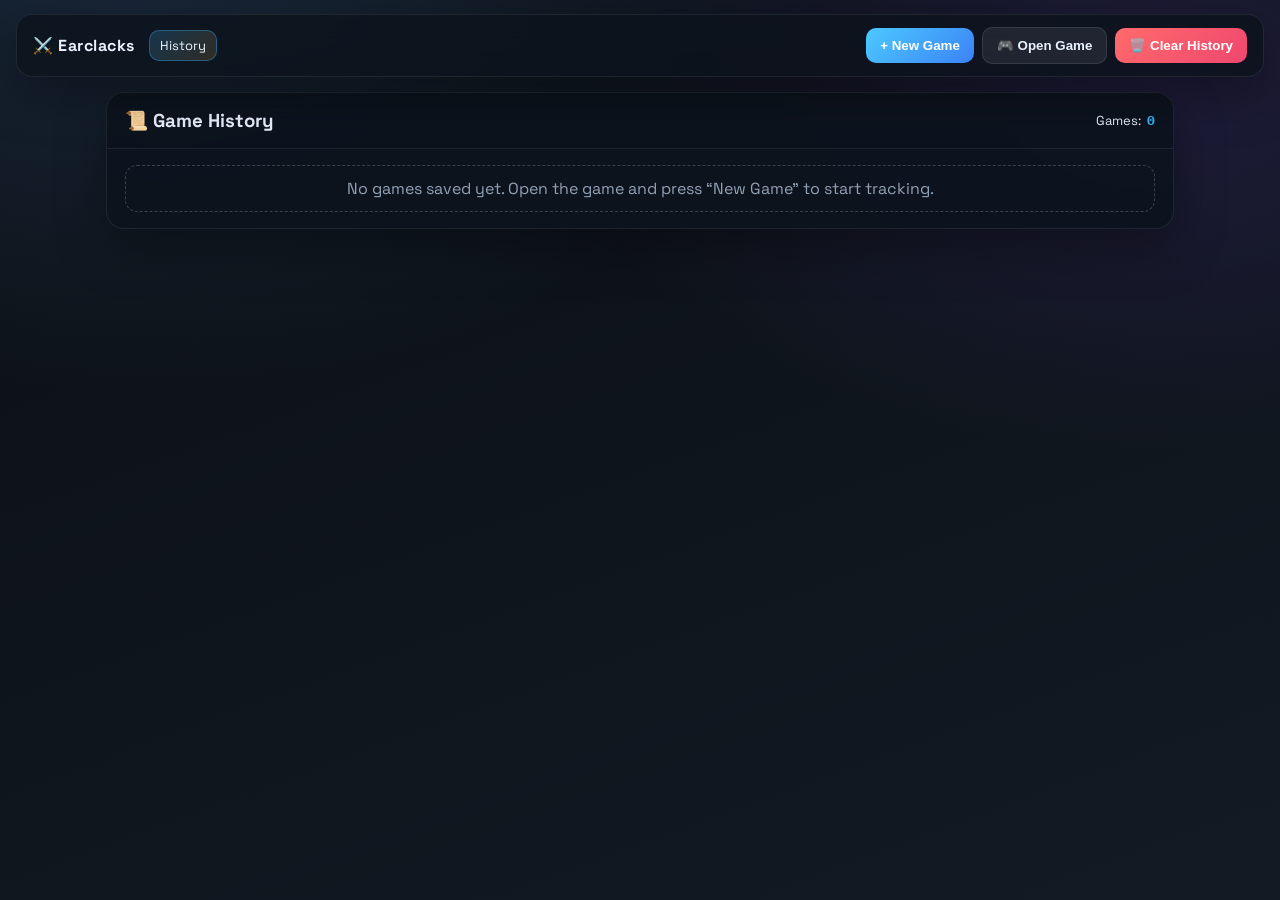
<file: index.html>
<!doctype html>
<html lang="en">
  <head>
    <meta charset="utf-8" />
    <meta name="viewport" content="width=device-width,initial-scale=1" />
    <title>Earclacks - History</title>
    <link rel="stylesheet" href="src/style.css" />
  </head>
  <body class="page">
    <div id="topNav">
      <div class="nav-left">
        <div class="logo">⚔️ Earclacks</div>
        <div class="game-name">History</div>
      </div>
      <div class="nav-right">
        <button id="newGameFromHome" class="btn btn-primary">+ New Game</button>
        <button id="openGame" class="btn btn-secondary">🎮 Open Game</button>
        <button id="clearHistory" class="btn btn-danger">🗑️ Clear History</button>
      </div>
    </div>

    <div class="page-shell">
      <div class="page-card">
        <div class="page-card-header">
          <h3 style="margin:0">📜 Game History</h3>
          <div style="display:flex;gap:8px;align-items:center;flex-wrap:wrap">
            <span class="stat-display">
              <span class="stat-label">Games:</span>
              <span class="stat-value" id="gamesCount">0</span>
            </span>
          </div>
        </div>
        <div class="page-card-body">
          <div id="gamesList" class="games-list"></div>
        </div>
      </div>
    </div>

    <!-- Mode selection modal -->
    <div id="modeModal" class="modal">
      <div class="modal-overlay"></div>
      <div class="modal-container">
        <div class="modal-header">
          <h2>🎮 Select Mode</h2>
          <button class="modal-close" id="closeMode">&times;</button>
        </div>
        <div class="modal-body">
          <div style="display:flex;gap:10px;flex-wrap:wrap">
            <button class="btn btn-primary" data-mode="sandbox">Sandbox</button>
            <button class="btn btn-secondary" data-mode="battle_royale">Battle Royale</button>
          </div>
          <div class="info-box" style="margin-top:12px">
            Battle Royale: last tank alive gets FIRST PLACE (auto-pauses at 1 remaining).
          </div>
        </div>
      </div>
    </div>

    <script src="src/history.js"></script>
  </body>
</html>
</file>
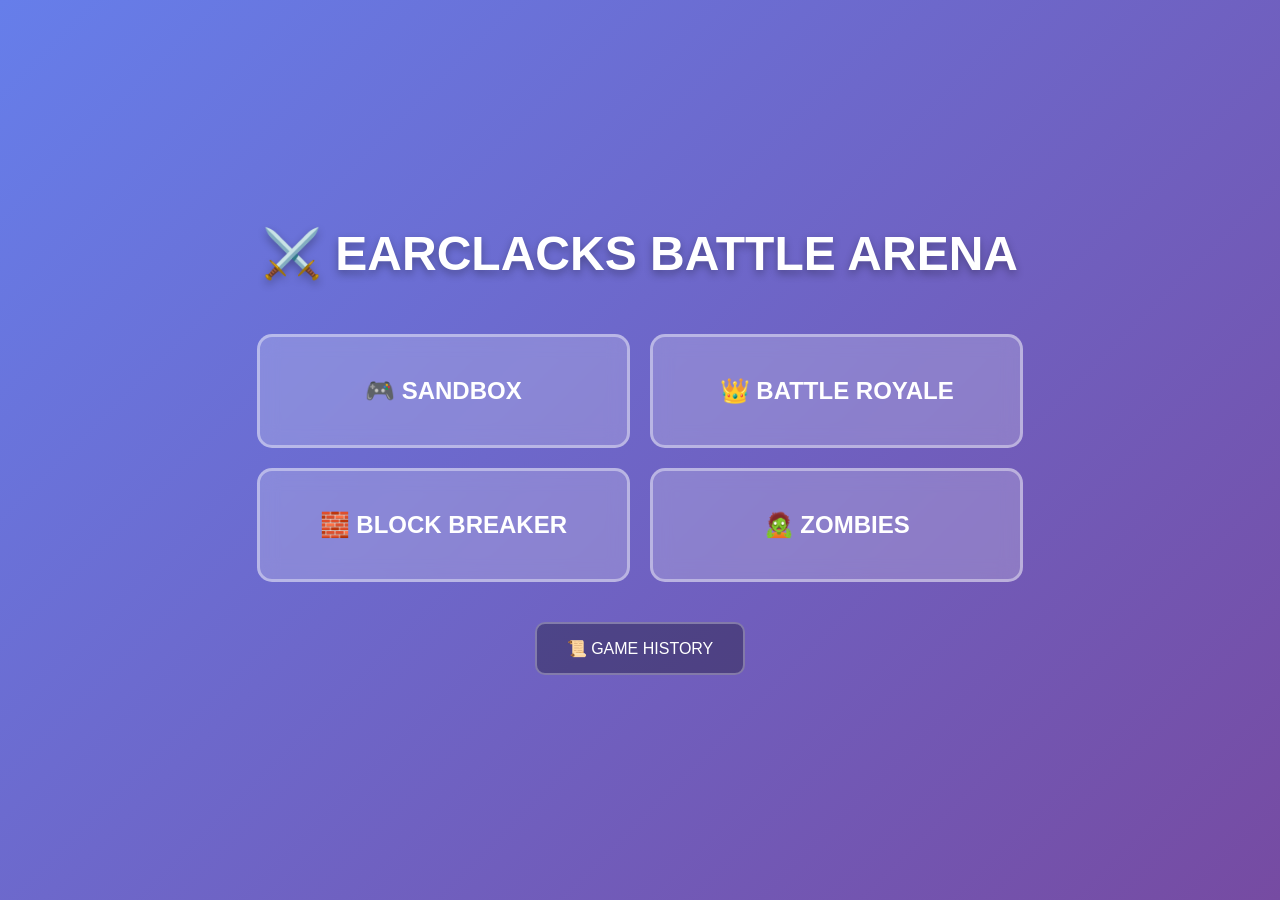
<file: game.html>
<!DOCTYPE html>
<html lang="en">
<head>
  <meta charset="UTF-8">
  <meta name="viewport" content="width=device-width, initial-scale=1.0">
  <title>Earclacks - Ball Battles</title>
  <link rel="stylesheet" href="src/game-style.css">
</head>
<body>
  <!-- Game Mode Selection -->
  <div id="mainMenu" class="screen">
    <h1>⚔️ EARCLACKS BATTLE ARENA</h1>
    <div class="mode-grid">
      <button class="mode-btn" onclick="startMode('sandbox')">🎮 SANDBOX</button>
      <button class="mode-btn" onclick="startMode('battleroyale')">👑 BATTLE ROYALE</button>
      <button class="mode-btn" onclick="startMode('blockbreaker')">🧱 BLOCK BREAKER</button>
      <button class="mode-btn" onclick="startMode('zombies')">🧟 ZOMBIES</button>
    </div>
    <button class="history-btn" onclick="showHistory()">📜 GAME HISTORY</button>
  </div>

  <!-- History Screen -->
  <div id="historyScreen" class="screen" style="display:none">
    <h1>📜 Game History</h1>
    <div id="gamesList"></div>
    <button onclick="backToMenu()">← Back</button>
  </div>

  <!-- Game Screen -->
  <div id="gameScreen" class="screen" style="display:none">
    <div id="topBar">
      <span id="modeLabel">SANDBOX</span>
      <button id="pauseBtn" onclick="togglePause()">⏸️ Pause</button>
      <label>Speed: <input type="range" id="speedSlider" min="1" max="10" value="1" oninput="updateSpeed(this.value)"><span id="speedLabel">1x</span></label>
      <button onclick="clearMap()">🗑️ Clear</button>
      <button onclick="saveGame()">💾 Save</button>
      <button onclick="endGame()">🏁 End Game</button>
    </div>

    <div id="spawnPanel">
      <h3>Spawn Ball</h3>
      <select id="ballType"></select>
      <div id="ballDesc"></div>
      <input type="number" id="qty" value="1" min="1" max="50">
      <select id="teamSelect"><option value="0">Individual</option></select>
      <button onclick="spawnBalls()">✓ Spawn</button>
    </div>

    <div id="sidebar">
      <h3>Teams</h3>
      <input type="text" id="teamName" placeholder="Team name">
      <button onclick="createTeam()">+ Team</button>
      <div id="teamsList"></div>
      <div id="ballInfo"></div>
    </div>

    <canvas id="canvas"></canvas>
  </div>

  <script src="src/game-engine.js"></script>
</body>
</html>
</file>
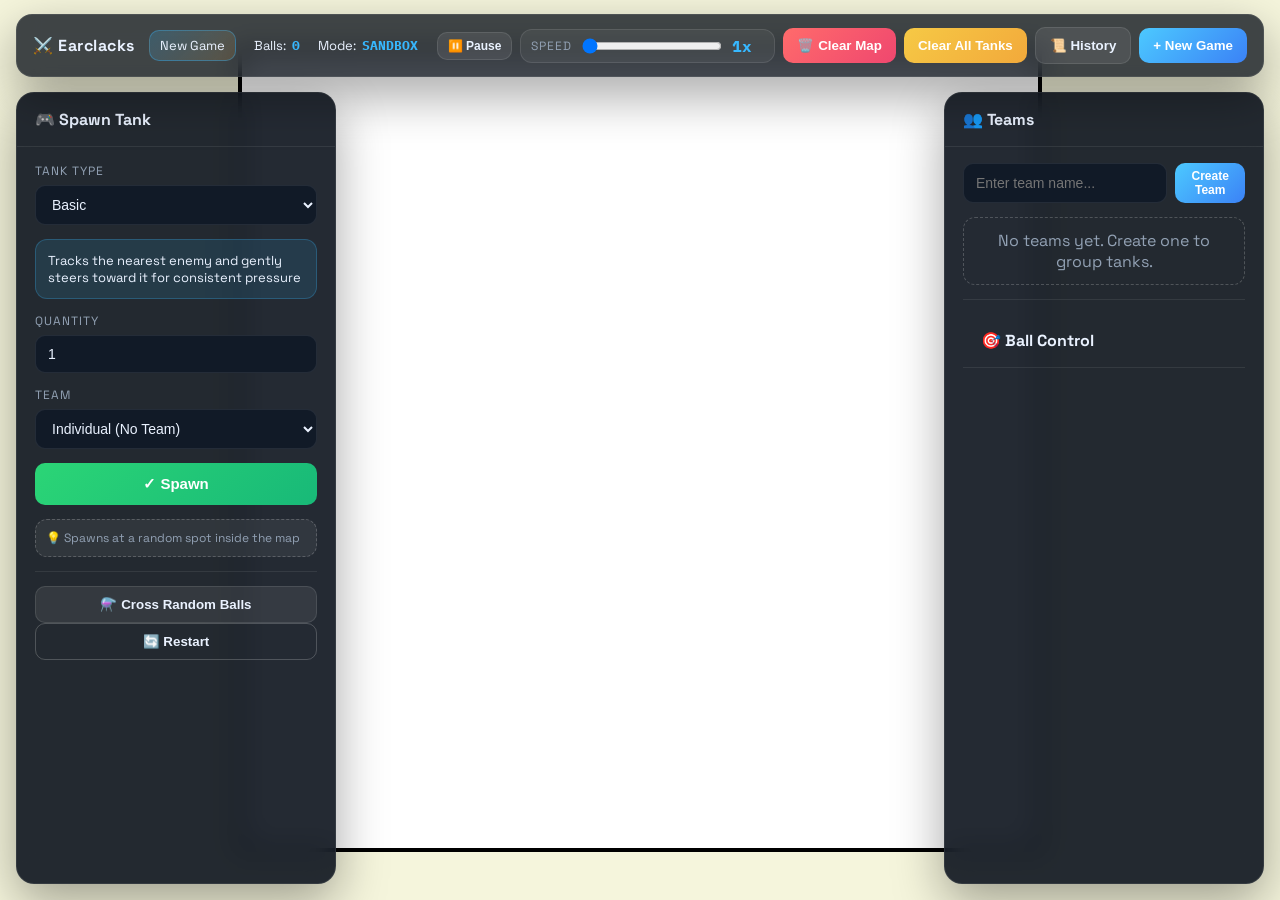
<file: play.html>
<!doctype html>
<html lang="en">
  <head>
    <meta charset="utf-8" />
    <meta name="viewport" content="width=device-width,initial-scale=1" />
    <title>Earclacks - Play</title>
    <link rel="stylesheet" href="src/style.css" />
  </head>
  <body>
    <!-- Top Navigation Bar -->
    <div id="topNav">
      <div class="nav-left">
        <div class="logo">⚔️ Earclacks</div>
        <div class="game-name" id="currentGameName">New Game</div>
      </div>
      <div class="nav-center">
        <div class="stat-display">
          <span class="stat-label">Balls:</span>
          <span class="stat-value" id="count">0</span>
        </div>
        <div class="stat-display" style="margin-left:10px">
          <span class="stat-label">Mode:</span>
          <span class="stat-value" id="modeLabel">SANDBOX</span>
        </div>
      </div>
      <div class="nav-right">
        <button id="pauseBtn" class="btn btn-secondary btn-small" type="button">⏸️ Pause</button>
        <div class="nav-speed">
          <span class="nav-speed-label">Speed</span>
          <input id="speedSlider" class="nav-speed-slider" type="range" min="1" max="10" step="1" value="1" />
          <span id="speedValue" class="nav-speed-value">1x</span>
        </div>
        <button id="clearMap" class="btn btn-danger">🗑️ Clear Map</button>
        <button id="clearTanks" class="btn btn-warning">Clear All Tanks</button>
        <button id="historyBtn" class="btn btn-secondary">📜 History</button>
        <button id="newGame" class="btn btn-primary">+ New Game</button>
      </div>
    </div>

    <!-- Left Panel - Spawn Controls -->
    <div id="leftPanel">
      <div class="panel-header">
        <h3>🎮 Spawn Tank</h3>
      </div>

      <div class="panel-content">
        <div class="form-group">
          <label>Tank Type</label>
          <select id="type" class="modern-select">
            <option value="basic">Basic</option>
            <option value="grower">Grower</option>
            <option value="wrench">Wrench</option>
            <option value="swinger">Swinger</option>
            <option value="splitter">Splitter</option>
            <option value="healer">Healer</option>
            <option value="speeder">Speeder</option>
            <option value="tank">Tank</option>
            <option value="sniper">Sniper</option>
            <option value="vampire">Vampire</option>
            <option value="bomber">Bomber</option>
            <option value="freezer">Freezer</option>
            <option value="shield">Shield</option>
            <option value="teleporter">Teleporter</option>
            <option value="multiplier">Multiplier</option>
            <option value="drainer">Drainer</option>
            <option value="artillery">Artillery</option>
            <option value="medic">Medic</option>
            <option value="rammer">Rammer</option>
            <option value="blinker">Blinker</option>
            <option value="magnet">Magnet</option>
            <option value="splitshot">Splitshot</option>
          </select>
        </div>

        <div id="tankDescription" class="tank-description">Select a tank type to see its abilities</div>

        <div class="form-group">
          <label>Quantity</label>
          <input type="number" id="spawnQty" class="modern-input" value="1" min="1" max="50" />
        </div>

        <div class="form-group">
          <label>Team</label>
          <select id="spawnTeamSelect" class="modern-select">
            <option value="">Individual (No Team)</option>
          </select>
        </div>

        <button id="confirmSpawn" class="btn btn-success btn-large">✓ Spawn</button>

        <div class="info-box">💡 Spawns at a random spot inside the map</div>

        <div class="divider"></div>

        <div class="other-controls">
          <button id="cross" class="btn btn-secondary btn-block">⚗️ Cross Random Balls</button>
          <button id="restart" class="btn btn-outline btn-block">🔄 Restart</button>
        </div>
      </div>
    </div>

    <!-- Right Panel - Teams & Ball Control -->
    <div id="rightPanel">
      <div class="panel-header">
        <h3>👥 Teams</h3>
      </div>

      <div class="panel-content">
        <div class="team-creator">
          <input type="text" id="newTeamName" class="modern-input" placeholder="Enter team name..." />
          <button id="createTeam" class="btn btn-primary btn-small">Create Team</button>
        </div>

        <div id="teamsList" class="teams-list"></div>

        <div class="divider"></div>

        <div class="panel-header">
          <h3>🎯 Ball Control</h3>
        </div>

        <div id="statEditor" class="stat-editor" style="display:none">
          <div class="stat-editor-header">
            <h4>Selected Ball #<span id="selectedBallId">0</span></h4>
            <button id="deleteBall" class="btn btn-danger btn-tiny">🗑️ Delete</button>
          </div>

          <div class="diep-stats">
            <div class="diep-stat" data-stat="health">
              <div class="diep-stat-top">
                <label>Health</label>
                <input type="number" id="stat-health" step="1" class="diep-num" />
              </div>
              <div class="diep-bar" data-bar-for="health" aria-label="Health"></div>
            </div>

            <div class="diep-stat" data-stat="maxHealth">
              <div class="diep-stat-top">
                <label>Max HP</label>
                <input type="number" id="stat-maxHealth" step="1" class="diep-num" />
              </div>
              <div class="diep-bar" data-bar-for="maxHealth" aria-label="Max HP"></div>
            </div>

            <div class="diep-stat" data-stat="baseSize">
              <div class="diep-stat-top">
                <label>Size</label>
                <input type="number" id="stat-baseSize" step="0.5" class="diep-num" />
              </div>
              <div class="diep-bar" data-bar-for="baseSize" aria-label="Size"></div>
            </div>

            <div class="diep-stat" data-stat="speed">
              <div class="diep-stat-top">
                <label>Speed</label>
                <input type="number" id="stat-speed" step="0.1" class="diep-num" />
              </div>
              <div class="diep-bar" data-bar-for="speed" aria-label="Speed"></div>
            </div>

            <div class="diep-stat" data-stat="damage">
              <div class="diep-stat-top">
                <label>Damage</label>
                <input type="number" id="stat-damage" step="0.1" class="diep-num" />
              </div>
              <div class="diep-bar" data-bar-for="damage" aria-label="Damage"></div>
            </div>

            <div class="diep-stat" data-stat="team">
              <div class="diep-stat-top">
                <label>Team</label>
                <select id="stat-teamSelect" class="modern-select">
                  <option value="">Individual</option>
                </select>
              </div>
            </div>
          </div>
        </div>

        <div id="turretInspector" class="turret-inspector" style="display:none">
          <div class="turret-inspector-header">
            <h4 style="margin:0">Selected Turret</h4>
            <button id="jumpToOwner" class="btn btn-secondary btn-tiny">Go to Owner</button>
          </div>
          <div class="turret-inspector-body">
            <div class="turret-row"><span class="turret-label">Owner</span><span id="turretOwnerId" class="turret-value">?</span></div>
            <div class="turret-row"><span class="turret-label">Team</span><span id="turretTeam" class="turret-value">?</span></div>
          </div>
        </div>

        <div id="ballList" class="ball-list"></div>
      </div>
    </div>

    <!-- Mode selection modal -->
    <div id="modeModal" class="modal">
      <div class="modal-overlay"></div>
      <div class="modal-container">
        <div class="modal-header">
          <h2>🎮 Select Mode</h2>
          <button class="modal-close" id="closeMode">&times;</button>
        </div>
        <div class="modal-body">
          <div style="display:flex;gap:10px;flex-wrap:wrap">
            <button class="btn btn-primary" data-mode="sandbox">Sandbox</button>
            <button class="btn btn-secondary" data-mode="battle_royale">Battle Royale</button>
          </div>
          <div class="info-box" style="margin-top:12px">
            Battle Royale: last tank alive gets FIRST PLACE (auto-pauses at 1 remaining).
          </div>
        </div>
      </div>
    </div>

    <canvas id="game"></canvas>
    <script src="src/main.js"></script>
  </body>
</html>
</file>
<file: src/style.css>
@import url('https://fonts.googleapis.com/css2?family=Space+Grotesk:wght@400;500;600;700&family=IBM+Plex+Mono:wght@500&display=swap');

:root{
  --bg-1:#0b0f14;
  --bg-2:#131a24;
  --panel:#0f1520;
  --panel-2:#111a27;
  --stroke:rgba(255,255,255,0.08);
  --accent:#37b8ff;
  --accent-2:#ffb347;
  --success:#2bd576;
  --danger:#ff6b6b;
  --warning:#f6c945;
  --text:#eaf2ff;
  --muted:#92a1b4;
  --shadow:0 18px 50px rgba(0,0,0,0.35);
}

*{box-sizing:border-box}
html,body{height:100%;margin:0}
body{
  background:radial-gradient(1200px 800px at 10% -10%, #1a2a3d 0%, transparent 60%),
             radial-gradient(1000px 600px at 90% 10%, #1e1c3a 0%, transparent 60%),
             linear-gradient(160deg,var(--bg-1),var(--bg-2));
  color:var(--text);
  font-family:"Space Grotesk","Trebuchet MS","Segoe UI",sans-serif;
  overflow:hidden;
}
body.page{overflow:auto}

canvas{display:block;width:100vw;height:100vh}

#topNav{
  position:fixed;
  left:16px;
  right:16px;
  top:14px;
  padding:12px 16px;
  display:flex;
  align-items:center;
  justify-content:space-between;
  gap:16px;
  background:rgba(12,18,28,0.78);
  border:1px solid var(--stroke);
  border-radius:16px;
  box-shadow:var(--shadow);
  backdrop-filter:blur(12px);
  z-index:20;
}

.nav-left{display:flex;align-items:center;gap:14px}
.logo{font-weight:700;letter-spacing:0.5px}
.game-name{
  padding:6px 10px;
  border-radius:10px;
  background:linear-gradient(135deg,rgba(55,184,255,0.2),rgba(255,179,71,0.15));
  border:1px solid rgba(55,184,255,0.35);
  font-size:13px;
}
.nav-center{display:flex;align-items:center;gap:8px}
.stat-display{display:flex;align-items:center;gap:6px;font-size:13px}
.stat-value{font-weight:700;font-family:"IBM Plex Mono",monospace;color:var(--accent)}

.nav-right{display:flex;align-items:center;gap:8px;flex-wrap:wrap}

.nav-speed{
  display:flex;
  align-items:center;
  gap:8px;
  padding:6px 10px;
  border-radius:12px;
  background:rgba(255,255,255,0.05);
  border:1px solid rgba(255,255,255,0.10);
}
.nav-speed-label{font-size:12px;color:var(--muted);text-transform:uppercase;letter-spacing:1px}
.nav-speed-slider{width:140px}
.nav-speed-value{min-width:32px;font-weight:700;font-family:"IBM Plex Mono",monospace;color:var(--accent)}

#leftPanel,#rightPanel{
  position:fixed;
  top:92px;
  bottom:16px;
  width:320px;
  background:rgba(13,19,29,0.9);
  border:1px solid var(--stroke);
  border-radius:18px;
  box-shadow:var(--shadow);
  backdrop-filter:blur(14px);
  z-index:15;
  display:flex;
  flex-direction:column;
}
#leftPanel{left:16px}
#rightPanel{right:16px}

.panel-header{
  padding:16px 18px;
  border-bottom:1px solid var(--stroke);
}
.panel-header h3{margin:0;font-size:16px}
.panel-content{
  padding:16px 18px;
  overflow:auto;
  display:flex;
  flex-direction:column;
  gap:14px;
}

.form-group{display:flex;flex-direction:column;gap:6px}
label{font-size:12px;color:var(--muted);text-transform:uppercase;letter-spacing:1px}

.modern-input,.modern-select,textarea{
  width:100%;
  background:var(--panel-2);
  color:var(--text);
  border:1px solid rgba(255,255,255,0.08);
  border-radius:10px;
  padding:10px 12px;
  font-size:14px;
  outline:none;
}
.modern-input:focus,.modern-select:focus,textarea:focus{
  border-color:rgba(55,184,255,0.5);
  box-shadow:0 0 0 2px rgba(55,184,255,0.2);
}

.tank-description{
  background:rgba(55,184,255,0.12);
  border:1px solid rgba(55,184,255,0.25);
  padding:12px;
  border-radius:12px;
  font-size:13px;
  color:var(--text);
}

.desc-count{font-size:12px;color:var(--muted);text-align:right}

.btn{
  border:none;
  border-radius:10px;
  padding:10px 14px;
  font-weight:600;
  cursor:pointer;
  transition:transform 0.15s ease, box-shadow 0.15s ease, opacity 0.2s ease;
}
.btn:disabled{opacity:0.5;cursor:not-allowed;transform:none}
.btn:hover:not(:disabled){transform:translateY(-1px);box-shadow:0 8px 18px rgba(0,0,0,0.25)}

.btn-primary{background:linear-gradient(135deg,#4cc9ff,#3b82f6);color:#fff}
.btn-secondary{background:rgba(255,255,255,0.08);color:var(--text);border:1px solid rgba(255,255,255,0.1)}
.btn-success{background:linear-gradient(135deg,#2bd576,#18b978);color:#fff}
.btn-danger{background:linear-gradient(135deg,#ff6b6b,#ef476f);color:#fff}
.btn-warning{background:linear-gradient(135deg,#f6c945,#f2a93b);color:#fff}
.btn-outline{background:transparent;color:var(--text);border:1px solid rgba(255,255,255,0.2)}

.btn-large{padding:12px 16px;font-size:15px}
.btn-small{padding:6px 10px;font-size:12px}
.btn-tiny{padding:4px 8px;font-size:11px}
.btn-block{width:100%}

.info-box{
  background:rgba(255,255,255,0.06);
  border:1px dashed rgba(255,255,255,0.2);
  padding:10px;
  border-radius:12px;
  font-size:12px;
  color:var(--muted);
}

.divider{height:1px;background:rgba(255,255,255,0.08)}

.team-creator{display:flex;gap:8px}

.teams-list{display:flex;flex-direction:column;gap:10px}
.team-card{
  display:flex;
  align-items:center;
  gap:12px;
  padding:10px 12px;
  border-radius:12px;
  background:rgba(255,255,255,0.05);
  border:1px solid rgba(255,255,255,0.08);
}
.team-swatch{width:20px;height:20px;border-radius:6px;border:1px solid rgba(0,0,0,0.3)}
.team-name{font-weight:600}
.team-meta{font-size:12px;color:var(--muted)}

.ball-list{display:flex;flex-direction:column;gap:10px}
.ball-item{
  display:flex;
  align-items:center;
  gap:10px;
  padding:10px 12px;
  border-radius:12px;
  background:rgba(255,255,255,0.04);
  border:1px solid rgba(255,255,255,0.08);
  cursor:pointer;
}
.ball-item.selected{border-color:#fffb8a;background:rgba(255,251,138,0.15);color:#fff}
.ball-item.selected .ball-sub{color:#fff}
.ball-color{width:18px;height:18px;border-radius:50%;border:1px solid rgba(0,0,0,0.35)}
.ball-meta{flex:1}
.ball-title{font-weight:600;font-size:13px}
.ball-sub{font-size:12px;color:var(--muted)}
.team-select{background:var(--panel-2);color:var(--text);border:1px solid rgba(255,255,255,0.1);border-radius:8px;padding:6px 8px;font-size:12px}

.stat-editor{
  background:rgba(55,184,255,0.12);
  border:1px solid rgba(55,184,255,0.25);
  padding:12px;
  border-radius:12px;
}
.stat-editor-header{display:flex;align-items:center;justify-content:space-between;margin-bottom:10px}

.turret-inspector{
  background:rgba(255,179,71,0.12);
  border:1px solid rgba(255,179,71,0.25);
  padding:12px;
  border-radius:12px;
}
.turret-inspector-header{display:flex;align-items:center;justify-content:space-between;margin-bottom:10px;gap:8px}
.turret-inspector-body{display:flex;flex-direction:column;gap:8px}
.turret-row{display:flex;align-items:center;justify-content:space-between;gap:10px}
.turret-label{font-size:11px;color:var(--muted);text-transform:uppercase;letter-spacing:1px}
.turret-value{font-size:12px;font-family:"IBM Plex Mono",monospace;color:var(--text)}

/* diep.io-ish stat bars */
.diep-stats{display:flex;flex-direction:column;gap:10px}
.diep-stat{display:flex;flex-direction:column;gap:6px}
.diep-stat-top{display:flex;align-items:center;justify-content:space-between;gap:10px}
.diep-stat-top label{font-size:11px;color:var(--muted)}
.diep-num{
  width:92px;
  background:var(--panel-2);
  color:var(--text);
  border:1px solid rgba(255,255,255,0.1);
  border-radius:8px;
  padding:6px 8px;
  font-size:12px;
  text-align:right;
}
.diep-bar{
  display:flex;
  gap:3px;
  user-select:none;
}
.diep-seg{
  flex:1;
  height:12px;
  border-radius:3px;
  border:1px solid rgba(0,0,0,0.35);
  background:rgba(255,255,255,0.08);
  cursor:pointer;
}
.diep-seg.filled{
  background:linear-gradient(180deg, rgba(76,201,255,0.95), rgba(59,130,246,0.95));
  border-color:rgba(55,184,255,0.6);
}
.diep-seg:hover{filter:brightness(1.1)}

.modal{
  position:fixed;
  inset:0;
  display:none;
  align-items:center;
  justify-content:center;
  z-index:30;
}
.modal.open{display:flex}
.modal-overlay{position:absolute;inset:0;background:rgba(0,0,0,0.65)}
.modal-container{
  position:relative;
  width:min(820px,90vw);
  max-height:80vh;
  background:var(--panel);
  border:1px solid var(--stroke);
  border-radius:18px;
  box-shadow:var(--shadow);
  z-index:2;
  display:flex;
  flex-direction:column;
}
.modal-header{
  padding:16px 18px;
  border-bottom:1px solid var(--stroke);
  display:flex;
  align-items:center;
  justify-content:space-between;
}
.modal-body{padding:16px 18px;overflow:auto}
.modal-close{background:transparent;border:none;color:var(--text);font-size:20px;cursor:pointer}

.games-list{display:flex;flex-direction:column;gap:12px}
.game-row{
  display:flex;
  align-items:center;
  justify-content:space-between;
  gap:12px;
  padding:12px;
  border-radius:12px;
  border:1px solid rgba(255,255,255,0.08);
  background:rgba(255,255,255,0.04);
}
.game-row.active{border-color:rgba(55,184,255,0.5)}
.game-info{display:flex;flex-direction:column;gap:4px}
.game-title{font-weight:600}
.game-meta{font-size:12px;color:var(--muted)}
.game-actions{display:flex;gap:8px;flex-wrap:wrap;justify-content:flex-end}

.empty-state{
  padding:12px;
  border-radius:12px;
  border:1px dashed rgba(255,255,255,0.2);
  color:var(--muted);
  text-align:center;
}

.page-shell{
  padding:92px 16px 20px;
  max-width:1100px;
  margin:0 auto;
}
.page-card{
  background:rgba(13,19,29,0.9);
  border:1px solid var(--stroke);
  border-radius:18px;
  box-shadow:var(--shadow);
  backdrop-filter:blur(14px);
}
.page-card-header{
  padding:16px 18px;
  border-bottom:1px solid var(--stroke);
  display:flex;
  align-items:center;
  justify-content:space-between;
  gap:12px;
}
.page-card-body{padding:16px 18px}

@media (max-width:1100px){
  #leftPanel,#rightPanel{width:280px}
}
@media (max-width:900px){
  #leftPanel{left:10px;width:260px}
  #rightPanel{right:10px;width:260px}
  #topNav{flex-wrap:wrap}
}
@media (max-width:760px){
  #topNav{left:8px;right:8px;top:8px}
  #leftPanel,#rightPanel{width:240px;top:86px;bottom:12px}
  #leftPanel{left:8px}
  #rightPanel{right:8px}
}
</file>
<file: src/game-style.css>
* { margin: 0; padding: 0; box-sizing: border-box; }
body { font-family: 'Segoe UI', Tahoma, Geneva, Verdana, sans-serif; background: linear-gradient(135deg, #667eea 0%, #764ba2 100%); color: #fff; overflow: hidden; }
.screen { width: 100vw; height: 100vh; display: flex; flex-direction: column; align-items: center; justify-content: center; }
h1 { font-size: 3rem; margin-bottom: 2rem; text-shadow: 0 4px 8px rgba(0,0,0,0.3); }
.mode-grid { display: grid; grid-template-columns: repeat(2, 1fr); gap: 20px; margin: 20px; }
.mode-btn { padding: 40px 60px; font-size: 1.5rem; font-weight: bold; background: rgba(255,255,255,0.2); border: 3px solid rgba(255,255,255,0.4); border-radius: 15px; color: #fff; cursor: pointer; transition: all 0.3s; backdrop-filter: blur(10px); }
.mode-btn:hover { background: rgba(255,255,255,0.3); transform: scale(1.05); }
.history-btn { margin-top: 20px; padding: 15px 30px; font-size: 1rem; background: rgba(0,0,0,0.3); border: 2px solid rgba(255,255,255,0.3); border-radius: 10px; color: #fff; cursor: pointer; }
#topBar { position: absolute; top: 0; left: 0; right: 0; height: 60px; background: rgba(0,0,0,0.7); display: flex; align-items: center; padding: 0 20px; gap: 15px; z-index: 100; }
#modeLabel { font-size: 1.2rem; font-weight: bold; flex: 1; }
#topBar button { padding: 8px 16px; background: rgba(255,255,255,0.2); border: 1px solid rgba(255,255,255,0.3); border-radius: 6px; color: #fff; cursor: pointer; font-size: 0.9rem; }
#topBar label { display: flex; align-items: center; gap: 8px; font-size: 0.9rem; }
#speedSlider { width: 120px; cursor: pointer; }
#speedLabel { min-width: 30px; font-weight: bold; }
#spawnPanel { position: absolute; left: 20px; top: 80px; width: 280px; background: rgba(0,0,0,0.8); padding: 20px; border-radius: 12px; z-index: 50; }
#spawnPanel h3 { margin-bottom: 15px; font-size: 1.3rem; }
#spawnPanel select, #spawnPanel input { width: 100%; padding: 10px; margin: 8px 0; background: rgba(255,255,255,0.15); border: 1px solid rgba(255,255,255,0.3); border-radius: 6px; color: #fff; font-size: 0.95rem; }
#spawnPanel button { width: 100%; padding: 12px; margin-top: 15px; background: #10b981; border: none; border-radius: 8px; color: #fff; font-weight: bold; font-size: 1rem; cursor: pointer; }
#ballDesc { min-height: 60px; padding: 10px; background: rgba(255,255,255,0.1); border-radius: 6px; font-size: 0.85rem; margin: 10px 0; line-height: 1.4; }
#sidebar { position: absolute; right: 20px; top: 80px; width: 320px; max-height: calc(100vh - 100px); background: rgba(0,0,0,0.8); padding: 20px; border-radius: 12px; overflow-y: auto; z-index: 50; }
#sidebar h3 { margin: 15px 0 10px 0; font-size: 1.2rem; }
#sidebar input { width: calc(100% - 80px); padding: 8px; background: rgba(255,255,255,0.15); border: 1px solid rgba(255,255,255,0.3); border-radius: 6px; color: #fff; }
#sidebar button { padding: 8px 15px; background: rgba(255,255,255,0.2); border: 1px solid rgba(255,255,255,0.3); border-radius: 6px; color: #fff; cursor: pointer; margin-left: 5px; }
canvas { display: block; width: 100vw; height: 100vh; }
#gamesList { width: 600px; max-height: 500px; overflow-y: auto; background: rgba(0,0,0,0.5); padding: 20px; border-radius: 10px; }
.game-item { padding: 15px; background: rgba(255,255,255,0.15); margin: 10px 0; border-radius: 8px; display: flex; justify-content: space-between; align-items: center; }
.game-item button { padding: 6px 12px; margin-left: 8px; background: rgba(255,255,255,0.2); border: 1px solid rgba(255,255,255,0.3); border-radius: 5px; color: #fff; cursor: pointer; }
.team-item { padding: 10px; background: rgba(255,255,255,0.1); margin: 8px 0; border-radius: 6px; font-size: 0.9rem; }
.ball-stat { display: flex; justify-content: space-between; padding: 5px 0; font-size: 0.85rem; }
.ball-stat input { width: 80px; padding: 4px; background: rgba(255,255,255,0.15); border: 1px solid rgba(255,255,255,0.3); border-radius: 4px; color: #fff; text-align: right; }
</file>
